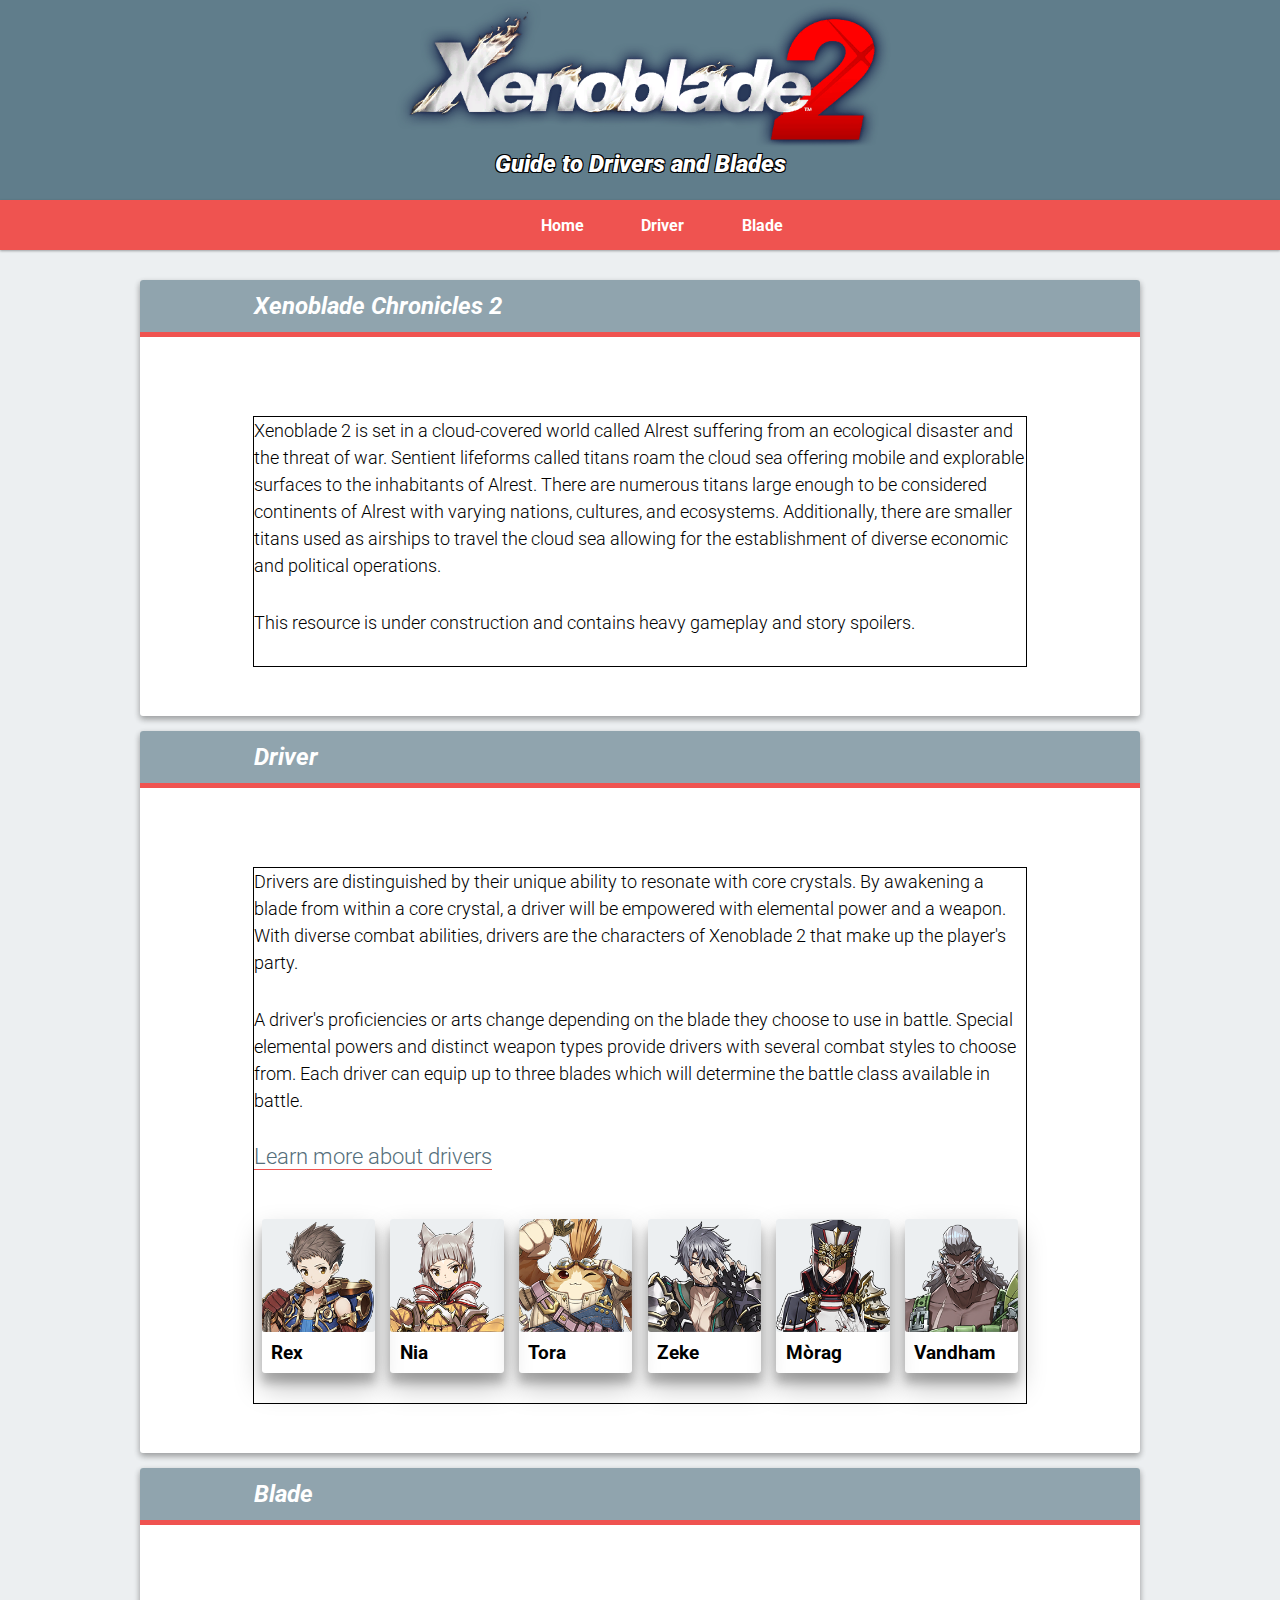
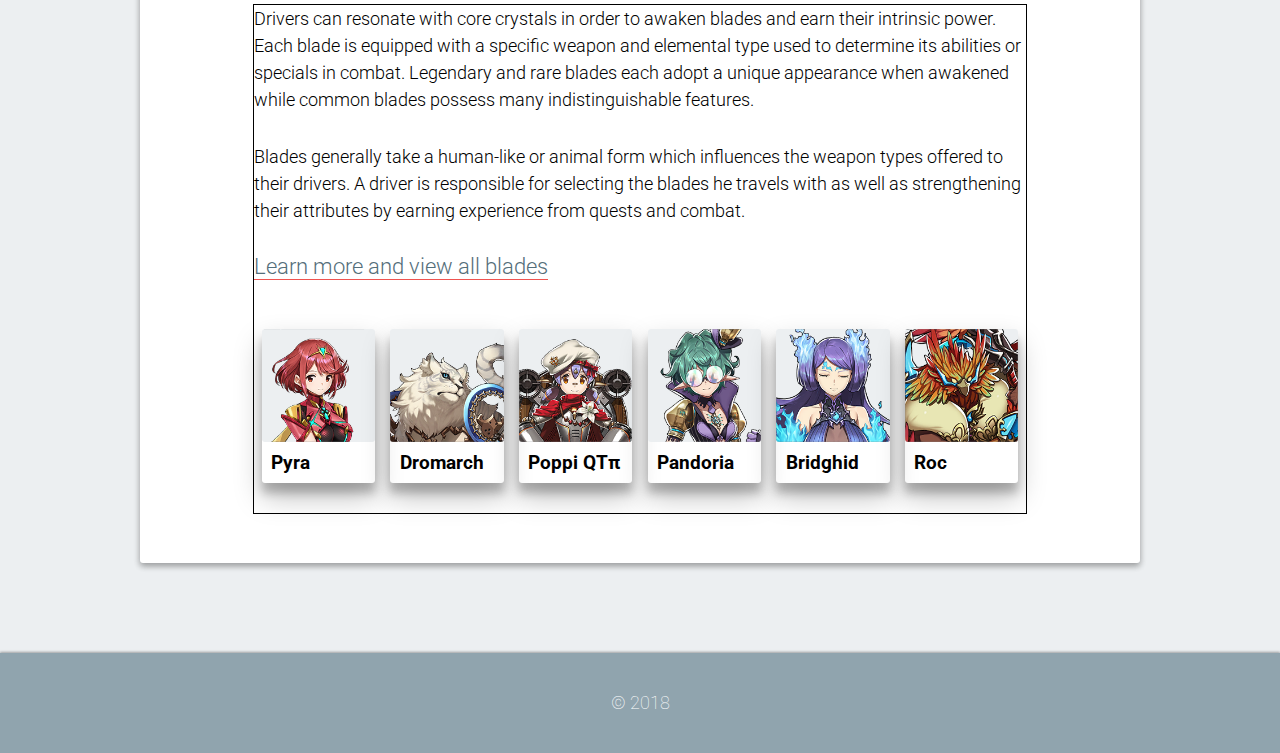
<file: index.html>
<!DOCTYPE html>
<html>
<head>
    <link type="text/css" rel="stylesheet" href="main.css">
    <link href="https://fonts.googleapis.com/css?family=Roboto:100,100i,300,300i,400,400i,500,500i,700,700i,900,900i" rel="stylesheet">
    <meta name="viewport" content="width=device-width, initial-scale=1.0"/>
    <title>Xenoguide</title>
    <link rel="icon" href="img/resources/core_crystal.png">
</head>

<body>
    <header>
        <div id="title-logo">
        </div>
        <div id="page-tagline">
            <h2>Guide to Drivers and Blades</h2>
        </div>
    </header>
    <nav>
         <ul>
             <li><a href="#">Home</a></li>
             <li><a href="driver.html">Driver</a></li>
             <li><a href="blade.html">Blade</a></li>
         </ul>
    </nav>
    <main>
        <section class="landing-content">
            <h2>Xenoblade Chronicles 2</h2>
            <article class="content-wrapper">
                <p>Xenoblade 2 is set in a cloud-covered world called Alrest suffering from an ecological disaster and the threat of war. Sentient lifeforms called titans roam the cloud sea offering mobile and explorable surfaces to the inhabitants of Alrest. There are numerous titans large enough to be considered continents of Alrest with varying nations, cultures, and ecosystems. Additionally, there are smaller titans used as airships to travel the cloud sea allowing for the establishment of diverse economic and political operations.</p>
                <p>This resource is under construction and contains heavy gameplay and story spoilers.</p>
            </article>
        </section>
        <section class="landing-content">
            <h2><a href="driver.html">Driver</a></h2>
            <article class="content-wrapper">
                <p>Drivers are distinguished by their unique ability to resonate with core crystals. By awakening a blade from within a core crystal, a driver will be empowered with elemental power and a weapon. With diverse combat abilities, drivers are the characters of Xenoblade 2 that make up the player's party.</p>
                <p>A driver's proficiencies or arts change depending on the blade they choose to use in battle. Special elemental powers and distinct weapon types provide drivers with several combat styles to choose from. Each driver can equip up to three blades which will determine the battle class available in battle.</p>
                <h3><a href="driver.html">Learn more about drivers</a></h3>
                <figure class="gallery-card">
                    <img src="img/portrait/rexportrait.png" alt="Rex Driver">
                    <figcaption>
                        <h3>Rex</h3>
                    </figcaption>
                </figure>
                <figure class="gallery-card">
                    <img src="img/portrait/niadriverportrait.png" alt="Nia Driver">
                    <figcaption>
                        <h3>Nia</h3>
                    </figcaption>
                </figure>
                <figure class="gallery-card">
                    <img src="img/portrait/toraportrait.png" alt="Tora Driver">
                    <figcaption>
                        <h3>Tora</h3>
                    </figcaption>
                </figure>
                <figure class="gallery-card">
                    <img src="img/portrait/zekeportrait.png" alt="Zeke Driver">
                    <figcaption>
                        <h3>Zeke</h3>
                    </figcaption>
                </figure>
                <figure class="gallery-card">
                    <img src="img/portrait/moragportrait.png" alt="Mòrag Driver">
                    <figcaption>
                        <h3>Mòrag</h3>
                    </figcaption>
                </figure>
                <figure class="gallery-card">
                    <img src="img/portrait/vandhamportrait.png" alt="Vandham Driver">
                    <figcaption>
                        <h3>Vandham</h3>
                    </figcaption>
                </figure>
            </article>
        </section>
        <section class="landing-content">
            <h2><a href="blade.html">Blade</a></h2>
            <article class="content-wrapper">
                <p>Drivers can resonate with core crystals in order to awaken blades and earn their intrinsic power. Each blade is equipped with a specific weapon and elemental type used to determine its abilities or specials in combat. Legendary and rare blades each adopt a unique appearance when awakened while common blades possess many indistinguishable features.
                <p>Blades generally take a human-like or animal form which influences the weapon types offered to their drivers. A driver is responsible for selecting the blades he travels with as well as strengthening their attributes by earning experience from quests and combat.</p>
                <h3><a href="driver.html">Learn more and view all blades</a></h3>
                <figure class="gallery-card">
                    <img src="img/portrait/pyraportrait.png" alt="Pyra Blade">
                    <figcaption>
                        <h3>Pyra</h3>
                    </figcaption>
                </figure>
                <figure class="gallery-card">
                    <img src="img/portrait/dromarchportrait.png" alt="Dromarch Blade">
                    <figcaption>
                        <h3>Dromarch</h3>
                    </figcaption>
                </figure>
                <figure class="gallery-card">
                    <img src="img/portrait/poppiportrait.png" alt="Poppi QTπ Blade">
                    <figcaption>
                        <h3>Poppi QTπ</h3>
                    </figcaption>
                </figure>
                <figure class="gallery-card">
                    <img src="img/portrait/pandoriafoggedportrait.png" alt="Pandoria Blade">
                    <figcaption>
                        <h3>Pandoria</h3>
                    </figcaption>
                </figure>
                <figure class="gallery-card">
                    <img src="img/portrait/brighidportrait.png" alt="Bridghid Blade">
                    <figcaption>
                        <h3>Bridghid</h3>
                    </figcaption>
                </figure>
                <figure class="gallery-card">
                    <img src="img/portrait/rocportrait.png" alt="Roc Blade">
                    <figcaption>
                        <h3>Roc</h3>
                    </figcaption>
                </figure>
            </article>
        </section>
    </main>
    <footer>
        <h3>© 2018</h3>
    </footer>
</body>
</html>
</file>
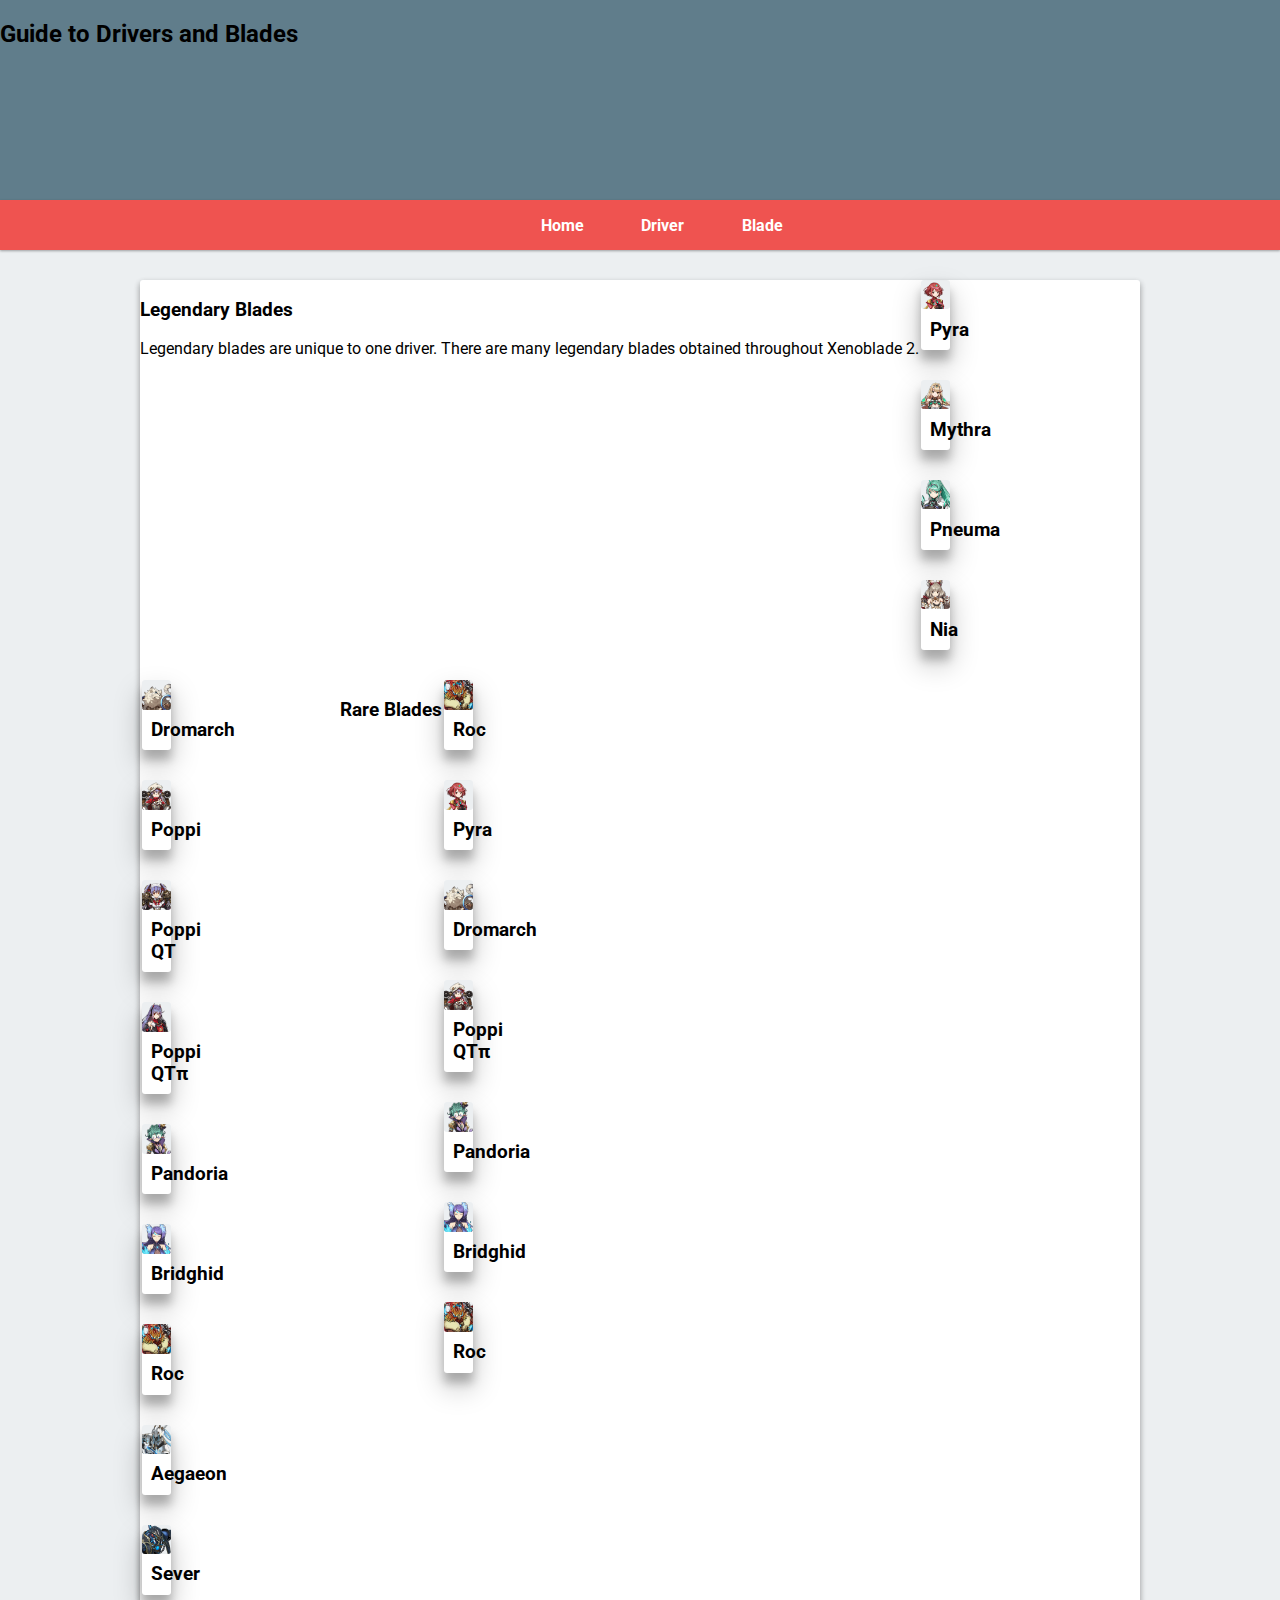
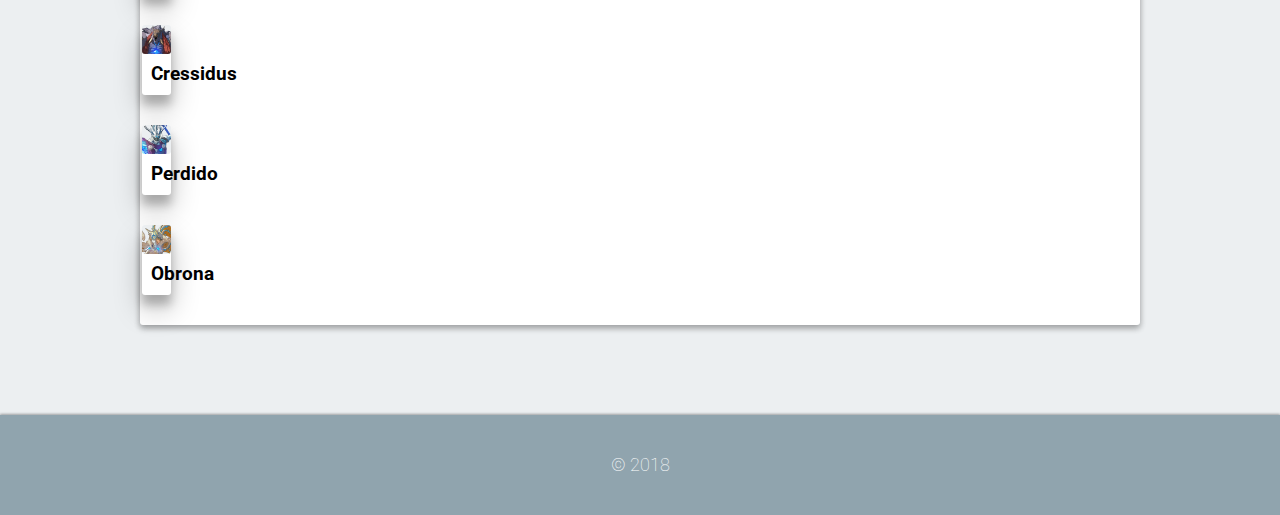
<file: blade.html>
<!DOCTYPE html>
<html>
<head>
    <link type="text/css" rel="stylesheet" href="main.css">
    <link href="https://fonts.googleapis.com/css?family=Roboto:100,100i,300,300i,400,400i,500,500i,700,700i,900,900i" rel="stylesheet">
    <meta name="viewport" content="width=device-width, initial-scale=1.0"/>
    <title>Xenoguide - Blade</title>
    <link rel="icon" href="favicon.ico">
</head>

<body>
    <header>
        <div class="title-logo">
        </div>
        <div class="page-tagline">
            <h2>Guide to Drivers and Blades</h2>
        </div>
    </header>
    <nav>
         <ul>
             <li><a href="index.html">Home</a></li>
             <li><a href="driver.html">Driver</a></li>
             <li><a href="#">Blade</a></li>
         </ul>
    </nav>
    <main>
        <section class="landing-page">
            <article class="landing-content">
                <div class="content-gallery one-third">
                    <h3 class="learn-more">Legendary Blades</h3>
                    <p>Legendary blades are unique to one driver. There are many legendary blades obtained throughout Xenoblade 2.</p>
                </div>
                <div class="content-gallery two-third">
                    <figure class="gallery-card">
                        <img src="img/portrait/pyraportrait.png" alt="Pyra blade portrait">
                        <figcaption>
                            <h3>Pyra</h3>
                        </figcaption>
                    </figure>
                    <figure class="gallery-card">
                        <img src="img/portrait/mythraportrait.png" alt="Mythra blade portrait">
                        <figcaption>
                            <h3>Mythra</h3>
                        </figcaption>
                    </figure>
                    <figure class="gallery-card">
                        <img src="img/portrait/pneumaportrait.png" alt="Pneuma blade portrait">
                        <figcaption>
                            <h3>Pneuma</h3>
                        </figcaption>
                    </figure>
                    <figure class="gallery-card">
                        <img src="img/portrait/niaportrait.png" alt="Nia blade portrait">
                        <figcaption>
                            <h3>Nia</h3>
                        </figcaption>
                    </figure>
                </div>
                <div class="content-gallery">
                    <figure class="gallery-card">
                        <img src="img/portrait/dromarchportrait.png" alt="Dromarch blade portrait">
                        <figcaption>
                            <h3>Dromarch</h3>
                        </figcaption>
                    </figure>
                    <figure class="gallery-card">
                        <img src="img/portrait/poppiportrait.png" alt="Poppi blade portrait">
                        <figcaption>
                            <h3>Poppi</h3>
                        </figcaption>
                    </figure>
                    <figure class="gallery-card">
                        <img src="img/portrait/qtportrait.png" alt="Poppi QT blade portrait">
                        <figcaption>
                            <h3>Poppi QT</h3>
                        </figcaption>
                    </figure>
                    <figure class="gallery-card">
                        <img src="img/portrait/qtpiportrait.png" alt="Poppi QTπ blade portrait">
                        <figcaption>
                            <h3>Poppi QTπ</h3>
                        </figcaption>
                    </figure>
                    <figure class="gallery-card">
                        <img src="img/portrait/pandoriafoggedportrait.png" alt="Pandoria Blade">
                        <figcaption>
                            <h3>Pandoria</h3>
                        </figcaption>
                    </figure>
                    <figure class="gallery-card">
                        <img src="img/portrait/brighidportrait.png" alt="Bridghid Blade">
                        <figcaption>
                            <h3>Bridghid</h3>
                        </figcaption>
                    </figure>
                    <figure class="gallery-card">
                        <img src="img/portrait/rocportrait.png" alt="Roc Blade">
                        <figcaption>
                            <h3>Roc</h3>
                        </figcaption>
                    </figure>
                    <figure class="gallery-card">
                        <img src="img/portrait/aegaeonportrait.png" alt="Aegaeon blade portrait">
                        <figcaption>
                            <h3>Aegaeon</h3>
                        </figcaption>
                    </figure>
                    <figure class="gallery-card">
                        <img src="img/portrait/severportrait.png" alt="Sever blade portrait">
                        <figcaption>
                            <h3>Sever</h3>
                        </figcaption>
                    </figure>
                    <figure class="gallery-card">
                        <img src="img/portrait/cressidusportrait.png" alt="Cressidus blade portrait">
                        <figcaption>
                            <h3>Cressidus</h3>
                        </figcaption>
                    </figure>
                    <figure class="gallery-card">
                        <img src="img/portrait/perdidoportrait.png" alt="Perdido blade portrait">
                        <figcaption>
                            <h3>Perdido</h3>
                        </figcaption>
                    </figure>
                    <figure class="gallery-card">
                        <img src="img/portrait/obronaportrait.png" alt="Obrona blade portrait">
                        <figcaption>
                            <h3>Obrona</h3>
                        </figcaption>
                    </figure>
                </div>
                <h3 class="learn-more">Rare Blades</h3>
                <div class="content-gallery">
                    <figure class="gallery-card">
                        <img src="img/portrait/rocportrait.png" alt="Roc Blade">
                        <figcaption>
                            <h3>Roc</h3>
                        </figcaption>
                    </figure>
                    <figure class="gallery-card">
                        <img src="img/portrait/pyraportrait.png" alt="Pyra Blade">
                        <figcaption>
                            <h3>Pyra</h3>
                        </figcaption>
                    </figure>
                    <figure class="gallery-card">
                        <img src="img/portrait/dromarchportrait.png" alt="Dromarch Blade">
                        <figcaption>
                            <h3>Dromarch</h3>
                        </figcaption>
                    </figure>
                    <figure class="gallery-card">
                        <img src="img/portrait/poppiportrait.png" alt="Poppi QTπ Blade">
                        <figcaption>
                            <h3>Poppi QTπ</h3>
                        </figcaption>
                    </figure>
                    <figure class="gallery-card">
                        <img src="img/portrait/pandoriafoggedportrait.png" alt="Pandoria Blade">
                        <figcaption>
                            <h3>Pandoria</h3>
                        </figcaption>
                    </figure>
                    <figure class="gallery-card">
                        <img src="img/portrait/brighidportrait.png" alt="Bridghid Blade">
                        <figcaption>
                            <h3>Bridghid</h3>
                        </figcaption>
                    </figure>
                    <figure class="gallery-card">
                        <img src="img/portrait/rocportrait.png" alt="Roc Blade">
                        <figcaption>
                            <h3>Roc</h3>
                        </figcaption>
                    </figure>
                </div>
            </article>
        </section>
    </main>
    <footer>
        <h3>© 2018</h3>
    </footer>
</body>
</html>
</file>
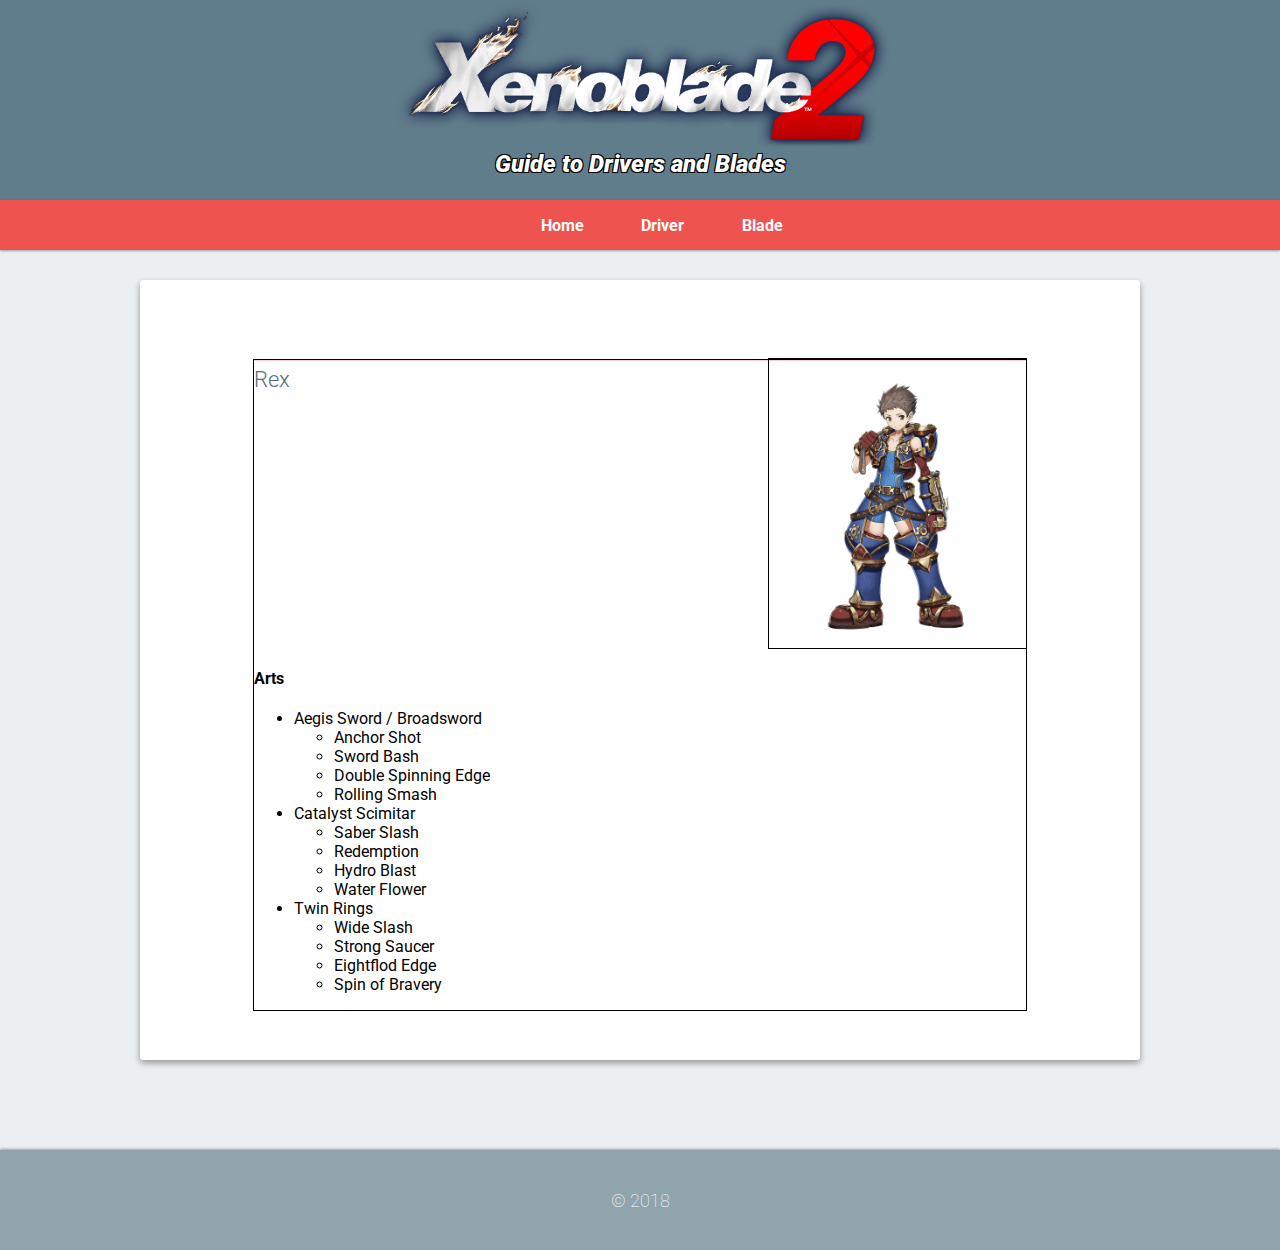
<file: driver.html>
<!DOCTYPE html>
<html>
<head>
    <link type="text/css" rel="stylesheet" href="main.css">
    <link href="https://fonts.googleapis.com/css?family=Roboto:100,100i,300,300i,400,400i,500,500i,700,700i,900,900i" rel="stylesheet">
    <meta name="viewport" content="width=device-width, initial-scale=1.0"/>
    <title>Xenoguide - Driver</title>
    <link rel="icon" href="favicon.ico">
</head>

<body>
    <header>
        <div id="title-logo">
        </div>
        <div id="page-tagline">
            <h2>Guide to Drivers and Blades</h2>
        </div>
    </header>
    <nav>
         <ul>
             <li><a href="index.html">Home</a></li>
             <li><a href="#">Driver</a></li>
             <li><a href="blade.html">Blade</a></li>
         </ul>
    </nav>
    <main>
        <section class="landing-content">
            <article class="content-wrapper justify-left">
                <h3 class="gallery-title justify-left">Rex</h3>
                <div class="image-wrapper justify-right">
                    <img src="img/album_arts/fim_dr_001_0.png">
                </div>
                <div class="gallery-content">
                    <h4>Arts</h4>
                    <ul>
                        <li>Aegis Sword / Broadsword
                            <ul>
                                <li>Anchor Shot</li>
                                <li>Sword Bash</li>
                                <li>Double Spinning Edge</li>
                                <li>Rolling Smash</li>
                            </ul>
                        </li>
                        <li>Catalyst Scimitar
                            <ul>
                                <li>Saber Slash</li>
                                <li>Redemption</li>
                                <li>Hydro Blast</li>
                                <li>Water Flower</li>
                            </ul>
                        </li>
                        <li>Twin Rings
                            <ul>
                                <li>Wide Slash</li>
                                <li>Strong Saucer</li>
                                <li>Eightflod Edge</li>
                                <li>Spin of Bravery</li>
                            </ul>
                        </li>
                    </ul>
                </div>
            </article>
        </section>
    </main>
    <footer>
        <h3>© 2018</h3>
    </footer>
</body>
</html>
</file>
<file: main.css>
html,
body {
    display: flex;
    flex-direction: column;
    flex-wrap: wrap;
    width: 100%;
    max-width:100vw;
    min-width:1000px;
    min-height: 100vh;
    overflow:none;
    margin: 0;
    padding: 0;
    font-family: 'Roboto', sans-serif;
    background-color:#eceff1;
}

header {
    width: 100%;
    min-width:1000px;
    min-height: 200px;
    max-height: 250px;
    margin: 0;
    padding: 0;
    background-color: #607d8b;
}

#title-logo {
    width:100%;
    min-width:1000px;
    height:15vh;
    max-height:200px;
    min-height:150px;
    margin: 0;
    padding: 0;
    background-image: url(img/resources/title-logo.png);
    background-repeat: no-repeat;
    background-position: center;
    background-size: contain;
}

#page-tagline {
    display: flex;
    align-items: flex-start;
    justify-content: center;
    width:100%;
    min-width:1000px;
    height:10vw;
    max-height:50px;
    min-height:50px;
    margin:0;
    padding:0;
    text-shadow:
        -1px -1px 0 #000,
        1px -1px 0 #000,
        -1px 1px 0 #000,
        1px 1px 0 #000;
}

#page-tagline h2 {
    margin:0;
    padding:0;
    font-size: 1.5em;
    font-weight: 900;
    font-style: italic;
    color: #fff;
}

nav {
    display: flex;
    width: 100%;
    min-width:1000px;
    height:50px;
    margin: 0 0 15px;
    padding: 0;
    background-color: #ef5350;
    box-shadow: 0 1px 3px rgba(0,0,0,0.12), 0 1px 2px rgba(0,0,0,0.24);
}

nav ul {
    display: flex;
    align-items: center;
    list-style: none;
    width: 20%;
    margin:0 auto;
    padding: 0;
}

nav ul li {
    display: flex;
    align-items:center;
    justify-content: center;
    width:33.333%;
    min-width:100px;
    height:100%;
    margin:0;
    padding:0;
    font-size:1em;
    transition: 0.3s ease all;
    border-radius:2px;
}

nav ul li:hover {
    box-sizing: border-box;
    background-color:#e53935;
}

nav ul li a {
    display:flex;
    align-items:center;
    justify-content: center;
    width:100%;
    height:100%;
    margin:0;
    padding:0;
    color: #FFF;
    font-weight:700;
    text-decoration: none;
}

main {
    flex:1;
    width:100%;
    min-width:1000px;
    margin:0;
    padding:0;
}

.landing-content {
    display:flex;
    flex-wrap:wrap;
    justify-content: flex-start;
    width:60%;
    min-width:1000px;
    margin:15px auto;
    padding:0;
    border-radius:3px;
    background-color:#FFF;
    box-shadow: 0 3px 6px rgba(0,0,0,0.16), 0 3px 6px rgba(0,0,0,0.23);
}

.landing-content h2 {
    width:100%;
    margin:0;
    padding: 0.5em 114px;
    border-radius: 3px 3px 0 0;
    background-color: #90a4ae;
    color:#FFF;
    border-bottom: 5px solid #ef5350;
    font-weight:700;
    font-style: italic;
}

.landing-content h2 a {
    color:#FFF;
    text-decoration: none;
}

.content-wrapper {
    display:flex;
    flex-wrap:wrap;
    width:calc(100% - 228px);
    margin:80px auto 50px;
    outline:1px solid;
}

.content-wrapper h3 {
    width:100%;
    text-align:left;
    margin:0 0 50px 0;
}

.content-wrapper h3 a {
    font-size:22px;
    font-weight:300;
    color:#546e7a;
    text-decoration:none;
    border-bottom:1px solid #ef5350;
}

.content-wrapper p {
    display:block;
    width:100%;
    margin:0 0 30px;
    padding:0;
    font-size:18px;
    font-weight:300;
    line-height:1.5em;
}

.gallery-title {
    width:100%;
    margin:0 114px;
    padding:0.25em 0;
    font-weight:300;
    font-size:22px;
    color:#546e7a;
    border-top:1px solid #ffcdd2;
}

.gallery-card {
    display:flex;
    flex-direction: column;
    width: calc(88% / 6);
    max-width:200px;
    margin:0 1% 30px;
    padding:0;
    border-radius:3px;
    box-shadow: 0 14px 28px rgba(0,0,0,0.25), 0 10px 10px rgba(0,0,0,0.22);
}

.gallery-card h3 {
    margin:0;
    padding:0.5em;
}

.gallery-card img {
    width:100%;
    margin:0;
    padding:0;
    border-radius:3px;
    background-color:#eceff1;
}

.image-wrapper {
    display:flex;
    flex-direction: row-reverse;
    align-items: flex-end;
}

.image-wrapper img {
    width:33.33%;
    margin:-5.5em 0 0 0;
    outline:1px solid;
}

footer {
    display: flex;
    flex-direction: column;
    justify-content: center;
    align-items: center;
    width: 100%;
    min-width:1000px;
    height:100px;
    margin:75px 0 0;
    background-color: #90a4ae;
    color: #FFF;
    box-shadow: 0 -1px 3px rgba(0,0,0,0.12), 0 -1px 2px rgba(0,0,0,0.24);
}

footer h3 {
    font-size:18px;
    font-weight:100;
}
</file>
